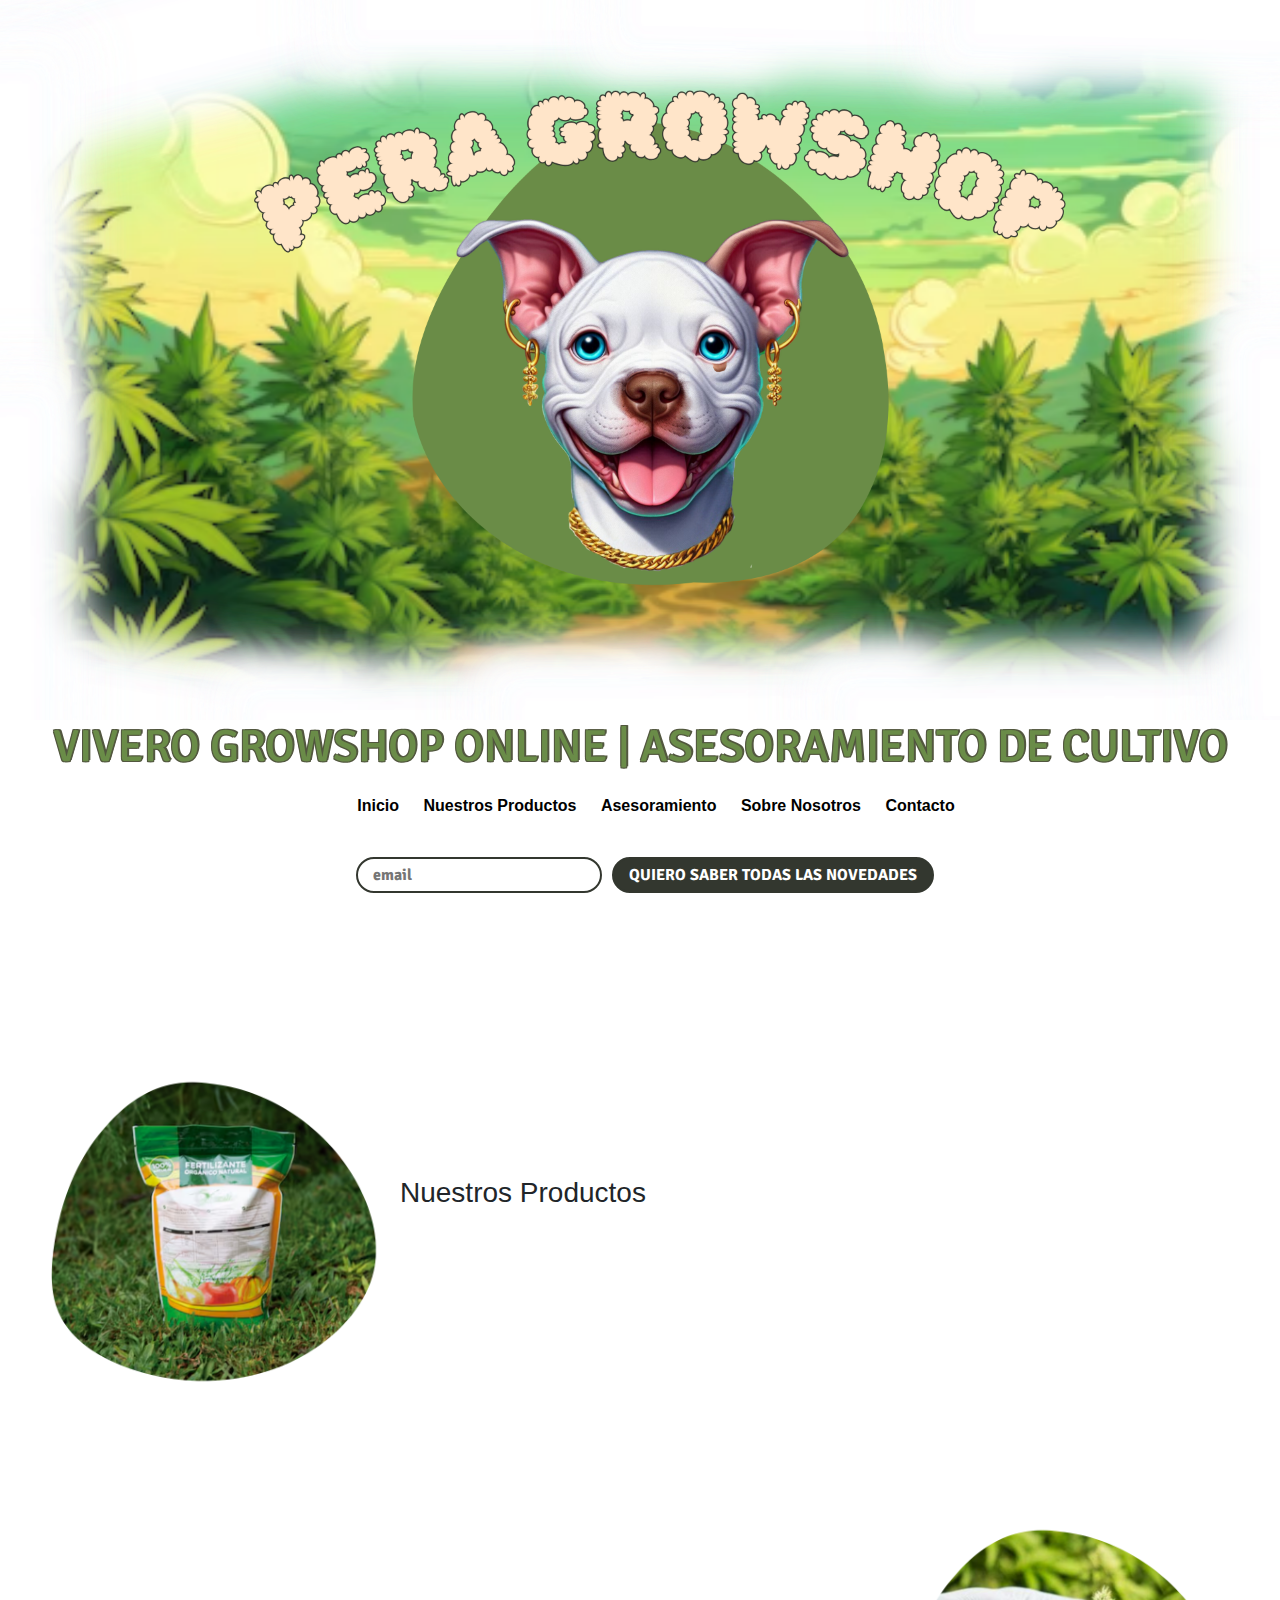
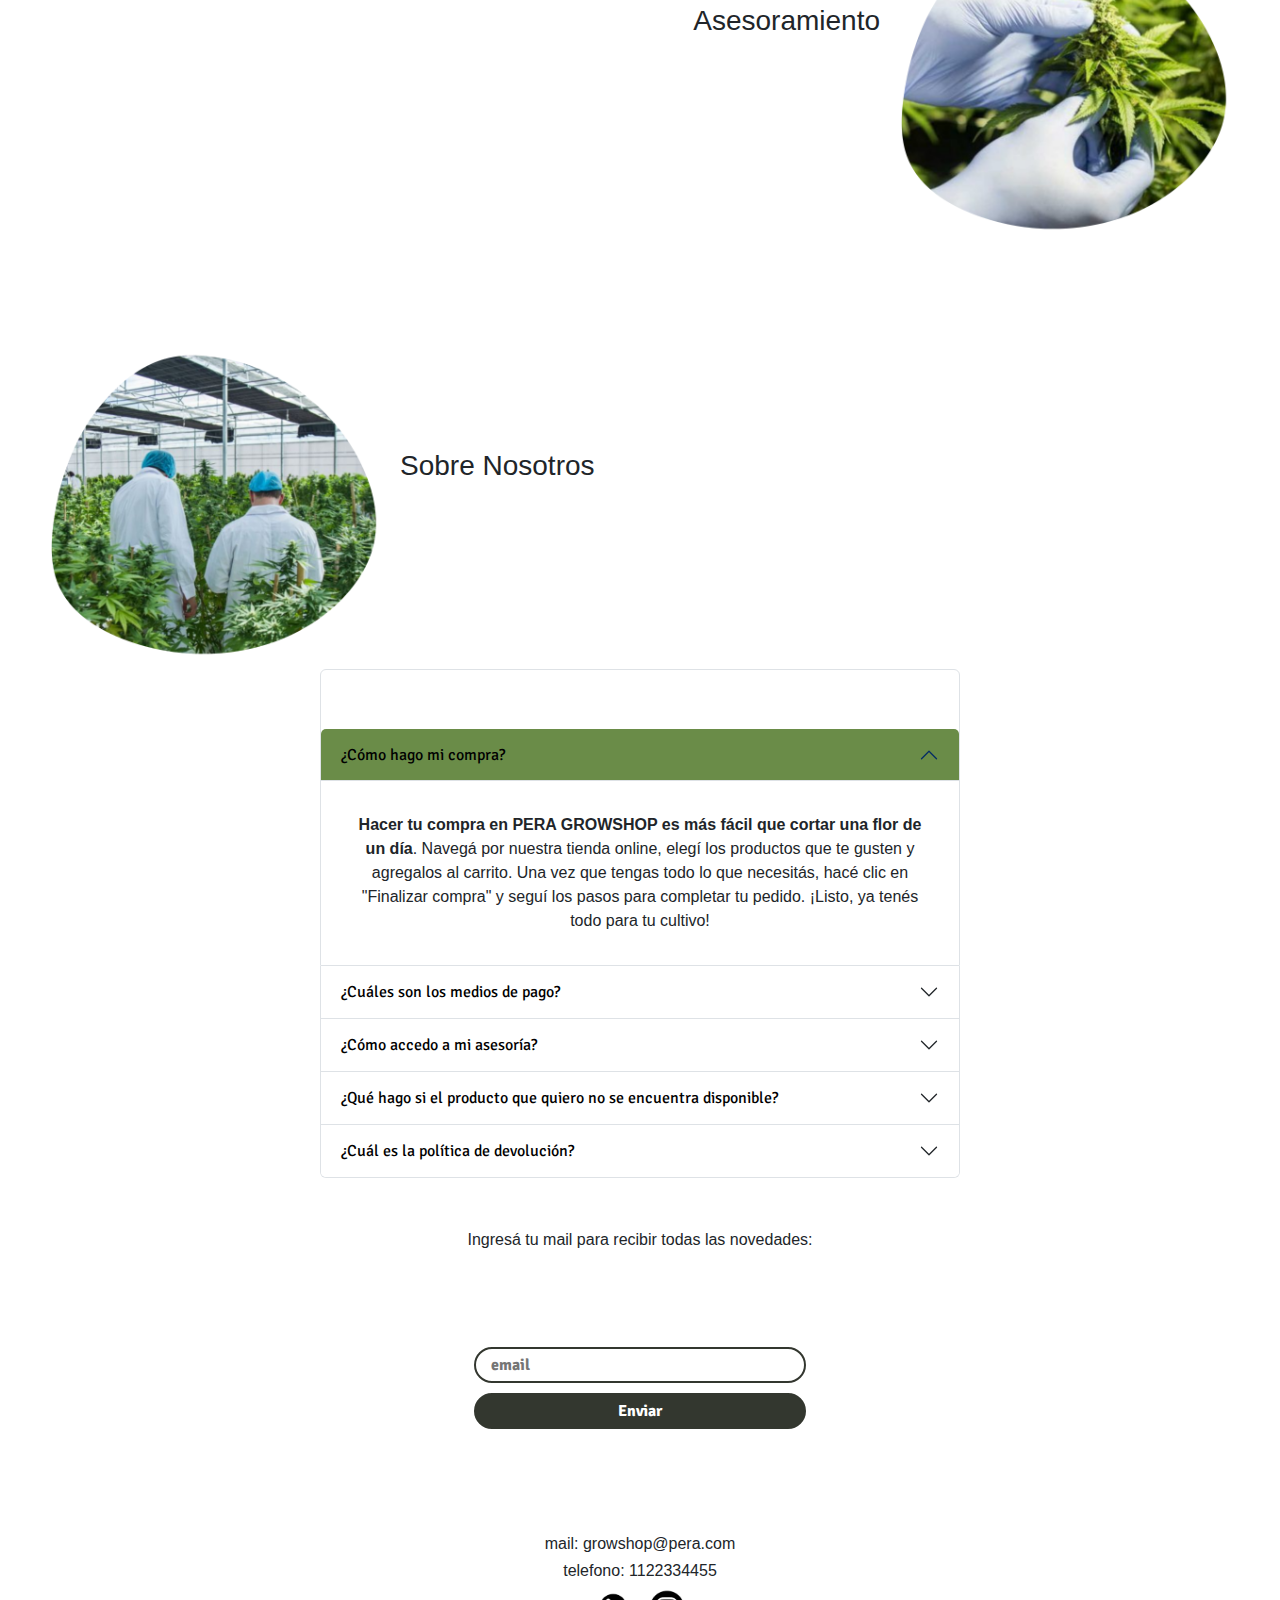
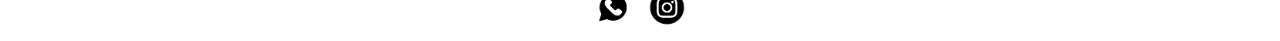
<file: index.html>
<!DOCTYPE html> <!-- esta etiqueta es la que define la version y estructura del documento-->
<html lang="es">

<head>

    <meta charset="UTF-8">
    <meta name="viewport" content="width=device-width, initial-scale=1.0">
    <!-- insertando Bootstrap-->
    <link href="https://cdn.jsdelivr.net/npm/bootstrap@5.3.3/dist/css/bootstrap.min.css" rel="stylesheet" integrity="sha384-QWTKZyjpPEjISv5WaRU9OFeRpok6YctnYmDr5pNlyT2bRjXh0JMhjY6hW+ALEwIH" crossorigin="anonymous">
    <!-- agregando cdn animaciones-->
    <link rel="stylesheet" href="https://cdnjs.cloudflare.com/ajax/libs/animate.css/4.1.1/animate.min.css">
    <!-- agregando aos animaciones-->
    <link href="https://unpkg.com/aos@2.3.1/dist/aos.css" rel="stylesheet">
    <!--pegando link Google fonts-->
    <link rel="preconnect" href="https://fonts.googleapis.com">
    <link rel="preconnect" href="https://fonts.gstatic.com" crossorigin>
    <link href="https://fonts.googleapis.com/css2?family=Baloo+2:wght@400..800&family=JetBrains+Mono:wght@700&family=Proza+Libre:wght@600&display=swap" rel="stylesheet">
    <link rel="preconnect" href="https://fonts.googleapis.com">
    <link rel="preconnect" href="https://fonts.gstatic.com" crossorigin>
    <link href="https://fonts.googleapis.com/css2?family=Baloo+2:wght@400..800&family=JetBrains+Mono:wght@700&family=Proza+Libre:wght@600&family=Signika:wght@300..700&display=swap" rel="stylesheet">
    <!-- insertando archivo CSS-->
    <link rel="stylesheet" href="./css/style.css">

    <title>PERA | Growshop</title> <!-- esta etiqueta es la que le da el nombre a la web en la pestaña-->
    <link href="./Imagenes/logo3.png" rel="icon"> <!--icono de pestaña-->
</head>

<body> <!-- todo lo que pongamos adentro del body, es lo que va a ver el usuario-->
    <header>
        <div class="banner-container">
            <img src="./Imagenes/banner7.png" alt="Banner" class="banner-image"></div>
            <div class="banner-text">
                <h1>PERA<div>
                        <span class="Growshop">Growshop</span></div>
                </h1>
        </div>
        <h2 class="subtitulo" data-aos="fade-down">VIVERO GROWSHOP ONLINE | ASESORAMIENTO DE CULTIVO</h2>
        <nav class="menu">
            <ul>
                <li><a href="./index.html">Inicio</a></li>
                <li> <a href="#productos"> Nuestros Productos</a></li>
                <li> <a href="#asesoramiento"> Asesoramiento</a></li>
                <li><a href="#sobre-nosotros">Sobre Nosotros</a></li>
                <li><a href="./pages/contacto.html">Contacto</a></li>
            </ul>
        </nav>
        <div class="email-container">
            <form class="email" action="form.php" method="POST">
                <label class="" for=""></label>
                <input type="text" name="nombre" id="nombre" placeholder="email" class="mail-input">
                <input class="boton" type="submit" value="QUIERO SABER TODAS LAS NOVEDADES">
            </form>
        </div>
    </header>
    <h3>
        <section>
            <img class="imgProductos" src="./Imagenes/nuestrosproductos1.png" align="left" alt="Productos">
        </section>
        <section class="productos" id="productos"> Nuestros Productos</section>
    </h3>
    <p class="texto-productos" data-aos="fade-down-right">Ofrecemos una amplia variedad de productos especializados para el cultivo de cannabis. Desde semillas de alta calidad y clones seleccionados hasta sustratos, fertilizantes orgánicos y sistemas de iluminación avanzada. También contamos con una selección de macetas, sistemas de riego y herramientas de jardinería diseñadas para optimizar el crecimiento y la salud de tus plantas. Descubrí nuestra colección y encontra todo lo que necesitas para llevar tu cultivo al siguiente nivel.
        <br>
        <a href="./pages/mas-nuestros-productos.html" class="boton-mas"> Saber más </a>
    </p>
    <h3>
        <section>
            <img class="imgAsesoramiento" src="./Imagenes/asesoramiento1.png" align="right" alt="Asesoramiento">
        </section>
        <section class="titulo-asesoramiento" id="asesoramiento"> Asesoramiento</section>
    </h3>
    <p class="texto-asesoramiento" data-aos="fade-down-left">En PERA GROWSHOP, no solo te proporcionamos los mejores productos para el cultivo de cannabis, sino que también te ofrecemos el asesoramiento experto que necesitas para tener éxito. Nuestro equipo de especialistas está disponible para brindarte consejos sobre la germinación, el ciclo de crecimiento, la nutrición, la poda, la floración y el control de plagas. Ya seas un cultivador novato o un experto, estamos para ayudarte en cada etapa de tu cultivo, asegurándonos de que tengas los mejores resultados posibles.
        <br>
        <a href="./pages/mas-asesoramiento.html" class="boton-mas"> Saber más </a>
    </p>
    <h3>
        <img class="imgNosotros" src="./Imagenes/nosotros1.png" align="left" alt="Sobre Nosotros">
        <section class="titulo-nosotros" id="sobre-nosotros">Sobre Nosotros</section>
    </h3>
    <p class="texto-nosotros" data-aos="fade-down-right">PERA GROWSHOP nace de la pasión por las plantas y el cultivo responsable de cannabis. Nuestro objetivo es ofrecer productos de calidad y un servicio personalizado para fomentar un cultivo saludable y sostenible. Creemos que cada planta de cannabis tiene el poder de transformar un espacio y mejorar la calidad de vida, y estamos acá para ayudarte a hacer realidad ese sueño.
        <br>
        <a href="./pages/mas-sobre-nosotros.html" class="boton-mas"> Saber más </a>
    </p>
    
    <div class="accordion text-center w-50 mx-auto" id="accordionPanelsStayOpenExample">
        <div class="accordion-item">
          <h2 class="accordion-header">
            <button class="accordion-button y-3 text-center" type="button" data-bs-toggle="collapse" data-bs-target="#panelsStayOpen-collapseOne" aria-expanded="true" aria-controls="panelsStayOpen-collapseOne">
                ¿Cómo hago mi compra?
            </button>
          </h2>
          <div id="panelsStayOpen-collapseOne" class="accordion-collapse collapse show p-3 text-center">
            <div class="accordion-body p-3 text-center">
                <strong>Hacer tu compra en PERA GROWSHOP es más fácil que cortar una flor de un día</strong>. Navegá por nuestra tienda online, elegí los productos que te gusten y agregalos al carrito. Una vez que tengas todo lo que necesitás, hacé clic en "Finalizar compra" y seguí los pasos para completar tu pedido. ¡Listo, ya tenés todo para tu cultivo!
            </div>
          </div>
        </div>
        <div class="accordion-item">
          <h2 class="accordion-header">
            <button class="accordion-button collapsed" type="button" data-bs-toggle="collapse" data-bs-target="#panelsStayOpen-collapseTwo" aria-expanded="false" aria-controls="panelsStayOpen-collapseTwo">
              ¿Cuáles son los medios de pago?
            </button>
          </h2>
          <div id="panelsStayOpen-collapseTwo" class="accordion-collapse collapse">
            <div class="accordion-body">
                En PERA GROWSHOP <strong>aceptamos todos los medios de pago </strong> que te puedas imaginar: tarjeta de crédito, débito, transferencias bancarias y hasta pagos en efectivo a través de Rapipago y Pago Fácil. Así que no te preocupes, seguro encontrás la opción que mejor te convenga.
            </div>
          </div>
        </div>
        <div class="accordion-item">
          <h2 class="accordion-header">
            <button class="accordion-button collapsed" type="button" data-bs-toggle="collapse" data-bs-target="#panelsStayOpen-collapseThree" aria-expanded="false" aria-controls="panelsStayOpen-collapseThree">
                ¿Cómo accedo a mi asesoría?
            </button>
          </h2>
          <div id="panelsStayOpen-collapseThree" class="accordion-collapse collapse">
            <div class="accordion-body">
              Acceder a nuestra asesoría <strong>es tan sencillo como mandar un WhatsApp</strong>. Podés comunicarte con nosotros a través de nuestras redes sociales, por mail o directamente desde la web. Coordinamos una consulta y uno de nuestros expertos te va a guiar en todo lo que necesites para tus plantas.
            </div>
          </div>
        </div>
        <div class="accordion-item">
            <h2 class="accordion-header">
              <button class="accordion-button collapsed" type="button" data-bs-toggle="collapse" data-bs-target="#panelsStayOpen-collapseFour" aria-expanded="false" aria-controls="panelsStayOpen-collapseFour">
                ¿Qué hago si el producto que quiero no se encuentra disponible?
              </button>
            </h2>
            <div id="panelsStayOpen-collapseFour" class="accordion-collapse collapse">
              <div class="accordion-body">
                Si el producto que buscás no está disponible, no te hagas problema. <strong>Podés dejarnos tu mail o número de teléfono y te avisamos ni bien lo tengamos en stock</strong>. También podés consultarnos por alternativas similares que pueden servirte para tu cultivo
              </div>
            </div>
          </div>
          <div class="accordion-item">
            <h2 class="accordion-header">
              <button class="accordion-button collapsed" type="button" data-bs-toggle="collapse" data-bs-target="#panelsStayOpen-collapseFive" aria-expanded="false" aria-controls="panelsStayOpen-collapseFive">
                ¿Cuál es la política de devolución?
              </button>
            </h2>
            <div id="panelsStayOpen-collapseFive" class="accordion-collapse collapse">
              <div class="accordion-body">
                En PERA GROWSHOP queremos que estés más que satisfecho con tu compra. Si por alguna razón no estás contento con lo que recibiste, <strong>podés devolver el producto en un plazo de 30 días, siempre y cuando esté en las mismas condiciones en las que te lo mandamos</strong>. Coordinamos la devolución y te reembolsamos el dinero o te cambiamos el producto, lo que prefieras.
              </div>
            </div>
          </div>
      </div>


    <p class="novedades">Ingresá tu mail para recibir todas las novedades:</p>

    <div class="email-container">
        <form class="novedades" action="form.php" method="POST">

            <label for="Ingresá tu mail para recibir todas las novedades"></label>
            <input type="text" name="nombre" id="nombre" placeholder="email" >


            <input class="boton" type="submit" value="Enviar">
    </div>
    </form>
    </section>

    <footer class="pie">
        <h4>mail: growshop@pera.com </h4>
        <h4>telefono: 1122334455 </h4>
        <div class="sociales">
            </a>
            <a href="https://www.twitter.com" target="_blank">
                <img src="./Imagenes/rrss/wsp.png" alt="WhatsApp">
            </a>
            <a href="https://www.instagram.com/pera.growshop/" target="_blank">
                <img src="./Imagenes/rrss/images.png" alt="Instagram">
            </a>
            </div>
    </footer>

    <!-- link a Script -->
    <script src="https://cdn.jsdelivr.net/npm/bootstrap@5.3.3/dist/js/bootstrap.bundle.min.js" integrity="sha384-YvpcrYf0tY3lHB60NNkmXc5s9fDVZLESaAA55NDzOxhy9GkcIdslK1eN7N6jIeHz" crossorigin="anonymous"></script>
    <script src="https://unpkg.com/aos@2.3.1/dist/aos.js"></script>
    <script> AOS.init({   easing: 'ease-out-back',duration: 2000});</script>

</body>

</html>
</file>
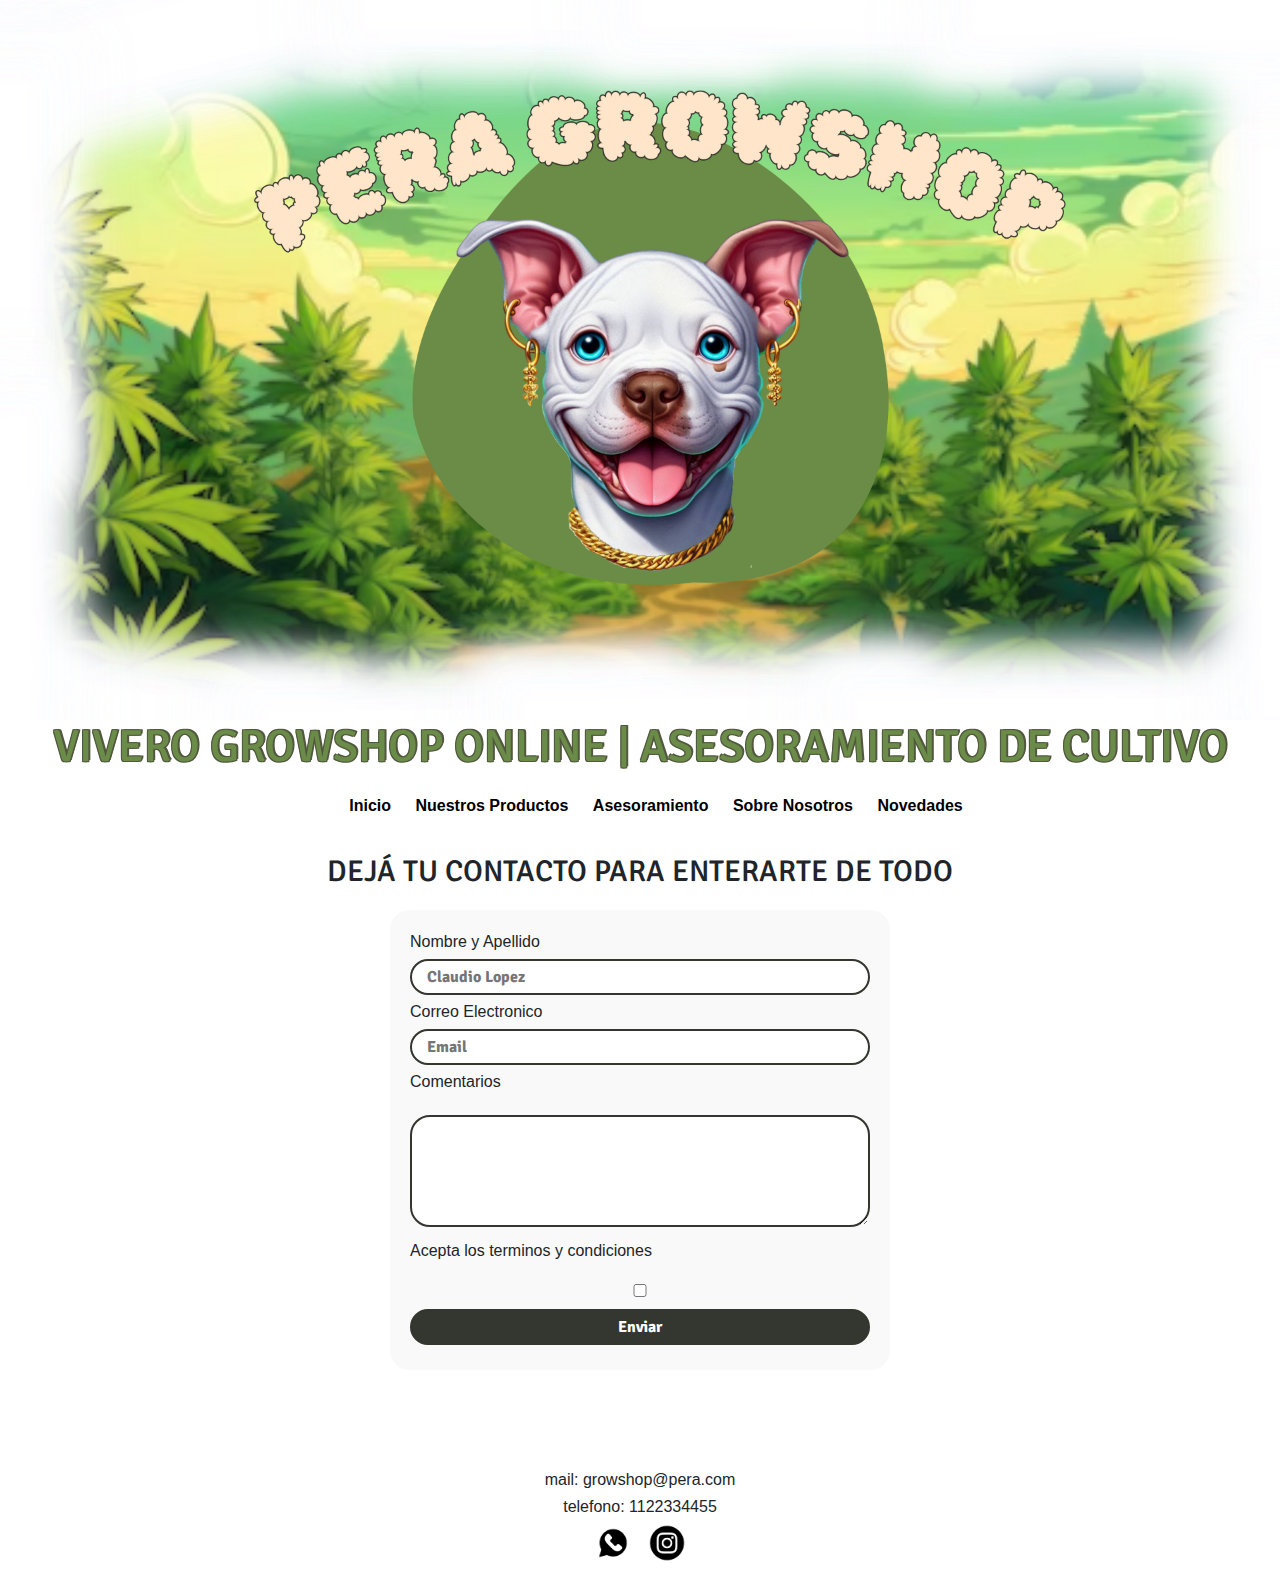
<file: pages/contacto.html>
<!DOCTYPE html>
<html lang="es">
  <head>
    <meta charset="UTF-8" />
    <meta name="viewport" content="width=device-width, initial-scale=1.0" />

    <!-- insertando Bootstrap-->
    <link
      href="https://cdn.jsdelivr.net/npm/bootstrap@5.3.3/dist/css/bootstrap.min.css"
      rel="stylesheet"
      integrity="sha384-QWTKZyjpPEjISv5WaRU9OFeRpok6YctnYmDr5pNlyT2bRjXh0JMhjY6hW+ALEwIH"
      crossorigin="anonymous"
    />

    <!-- agregando cdn animaciones-->
    <link
      rel="stylesheet"
      href="https://cdnjs.cloudflare.com/ajax/libs/animate.css/4.1.1/animate.min.css"
    />

    <!-- agregando aos animaciones-->
    <link href="https://unpkg.com/aos@2.3.1/dist/aos.css" rel="stylesheet" />

    <!--pegando link Google fonts-->
    <link rel="preconnect" href="https://fonts.googleapis.com" />
    <link rel="preconnect" href="https://fonts.gstatic.com" crossorigin />
    <link
      href="https://fonts.googleapis.com/css2?family=Baloo+2:wght@400..800&family=JetBrains+Mono:wght@700&family=Proza+Libre:wght@600&display=swap"
      rel="stylesheet"
    />
    <link rel="preconnect" href="https://fonts.googleapis.com">
    <link rel="preconnect" href="https://fonts.gstatic.com" crossorigin>
    <link href="https://fonts.googleapis.com/css2?family=Baloo+2:wght@400..800&family=JetBrains+Mono:wght@700&family=Proza+Libre:wght@600&family=Signika:wght@300..700&display=swap" rel="stylesheet">
    <!-- insertando archivo CSS-->
    <link rel="stylesheet" href="../css/style.css" />

    <title>PERA | Growshop</title>
    <!-- esta etiqueta es la que le da el nombre a la web en la pestaña-->
    <link href="../Imagenes/logo3.png" rel="icon" />
    <!--icono de pestaña-->
  </head>

  <body>
    <!-- todo lo que pongamos adentro del body, es lo que va a ver el usuario-->
    <header>
      <div class="banner-container">
        <img src="../Imagenes/banner7.png" alt="Banner" class="banner-image" />
        <div class="banner-text">
          <h1>
            PERA
            <div>
              <span class="Growshop">Growshop</span>
            </div>
          </h1>
        </div>
      </div>
      <h2 class="subtitulo" data-aos="fade-down">
        VIVERO GROWSHOP ONLINE | ASESORAMIENTO DE CULTIVO
      </h2>
      <nav>
        <ul>
          <li><a href="../index.html">Inicio</a></li>
          <li>
            <a href="./mas-nuestros-productos.html"> Nuestros Productos</a>
          </li>
          <li><a href="./mas-asesoramiento.html"> Asesoramiento</a></li>
          <li><a href="./mas-sobre-nosotros.html">Sobre Nosotros</a></li>
          <li><a href="Contacto.html">Novedades</a></li>
        </ul>
      </nav>


    </header>
    <h3 class="textoContacto">DEJÁ TU CONTACTO PARA ENTERARTE DE TODO</h3>
    <form class="contacto" action="form.php" method="POST">
        <label for=""> Nombre y Apellido </label>
        <input
        type="text"
        name="nombre"
        id="nombre"
        placeholder="Claudio Lopez"/>
        
        <label for=""> Correo Electronico </label>
        <input type="text" name="email" id="email" placeholder="Email" />

        <p>Comentarios</p>
        <textarea name="" id="" cols="" rows=""> </textarea>

        <p>Acepta los terminos y condiciones</p>
        <input type="checkbox" name="" id="" />
        <input class="boton" type="submit" value="Enviar" />
    </form>

    <footer class="pie">
        <h4>mail: growshop@pera.com </h4>
        <h4>telefono: 1122334455 </h4>
        <div class="sociales">
            </a>
            <a href="https://www.twitter.com" target="_blank">
                <img src="../Imagenes/rrss/wsp.png" alt="WhatsApp">
            </a>
            <a href="https://www.instagram.com/pera.growshop/" target="_blank">
                <img src="../Imagenes/rrss/images.png" alt="Instagram">
            </a>
            </div>
    </footer>
    <!-- link a Script -->
    <script
      src="https://cdn.jsdelivr.net/npm/bootstrap@5.3.3/dist/js/bootstrap.bundle.min.js"
      integrity="sha384-YvpcrYf0tY3lHB60NNkmXc5s9fDVZLESaAA55NDzOxhy9GkcIdslK1eN7N6jIeHz"
      crossorigin="anonymous"
    ></script>
    <script src="https://unpkg.com/aos@2.3.1/dist/aos.js"></script>
    <script>
      AOS.init({ easing: "ease-out-back", duration: 2000 });
    </script>
  </body>
</html>
</file>
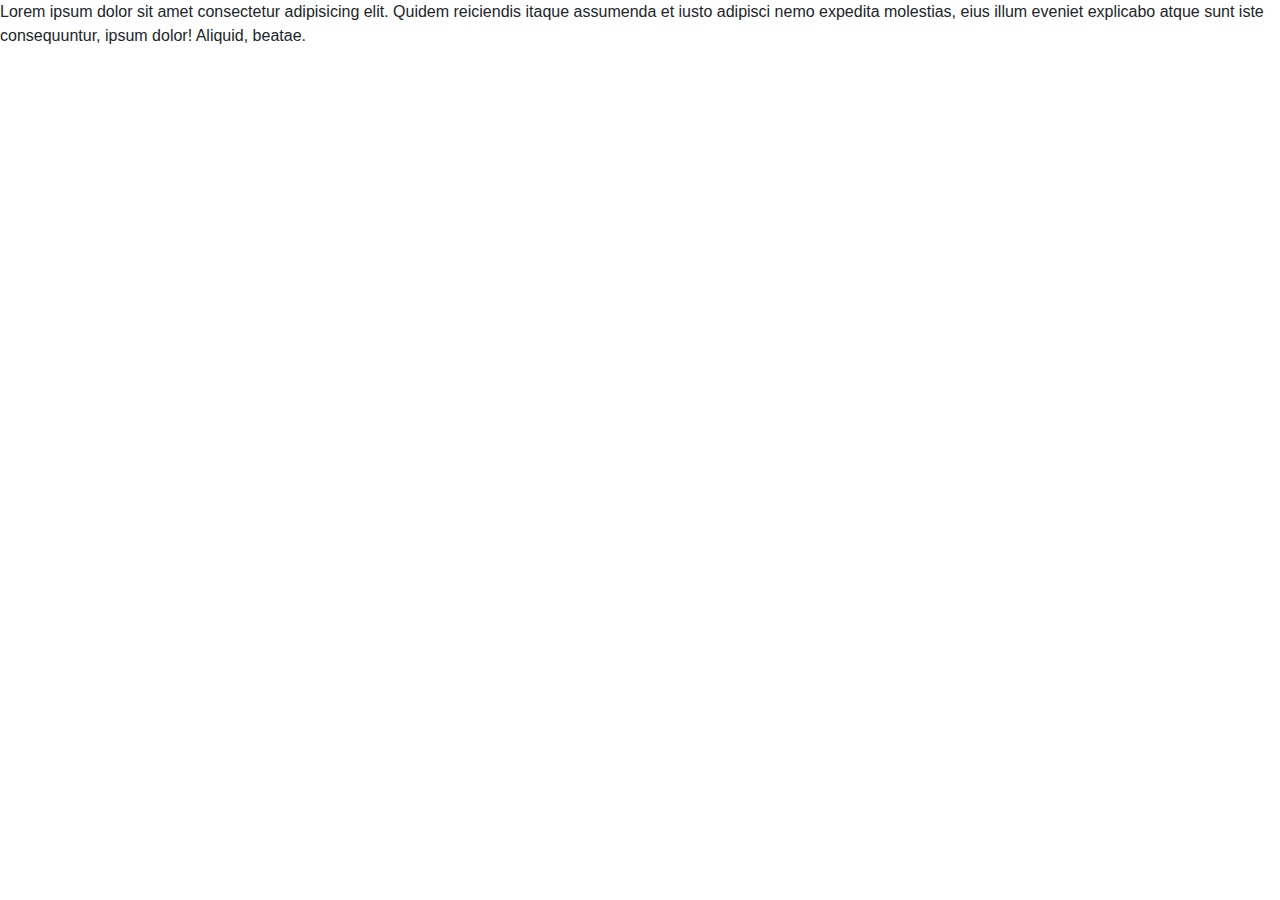
<file: pages/hace-tu-compra.html>
<!DOCTYPE html>
<html lang="en">
  <head>
    <meta charset="UTF-8" />
    <meta name="viewport" content="width=device-width, initial-scale=1.0" />

    <!-- insertando Bootstrap-->
    <link
      href="https://cdn.jsdelivr.net/npm/bootstrap@5.3.3/dist/css/bootstrap.min.css"
      rel="stylesheet"
      integrity="sha384-QWTKZyjpPEjISv5WaRU9OFeRpok6YctnYmDr5pNlyT2bRjXh0JMhjY6hW+ALEwIH"
      crossorigin="anonymous"
    />
    <!-- agregando cdn animaciones-->
    <link
      rel="stylesheet"
      href="https://cdnjs.cloudflare.com/ajax/libs/animate.css/4.1.1/animate.min.css"
    />
    <!-- agregando aos animaciones-->
    <link href="https://unpkg.com/aos@2.3.1/dist/aos.css" rel="stylesheet" />
    <!-- insertando archivo CSS-->
    <link rel="stylesheet" href="../css/style.css" />
    <title>Nuestros Productos</title>
  </head>
  <body>
    Lorem ipsum dolor sit amet consectetur adipisicing elit. Quidem reiciendis
    itaque assumenda et iusto adipisci nemo expedita molestias, eius illum
    eveniet explicabo atque sunt iste consequuntur, ipsum dolor! Aliquid,
    beatae.

    <!-- link a Script -->
    <script
      src="https://cdn.jsdelivr.net/npm/bootstrap@5.3.3/dist/js/bootstrap.bundle.min.js"
      integrity="sha384-YvpcrYf0tY3lHB60NNkmXc5s9fDVZLESaAA55NDzOxhy9GkcIdslK1eN7N6jIeHz"
      crossorigin="anonymous"
    ></script>
    <script src="https://unpkg.com/aos@2.3.1/dist/aos.js"></script>
    <script>
      AOS.init({ easing: "ease-out-back", duration: 2000 });
    </script>
  </body>
</html>
</file>
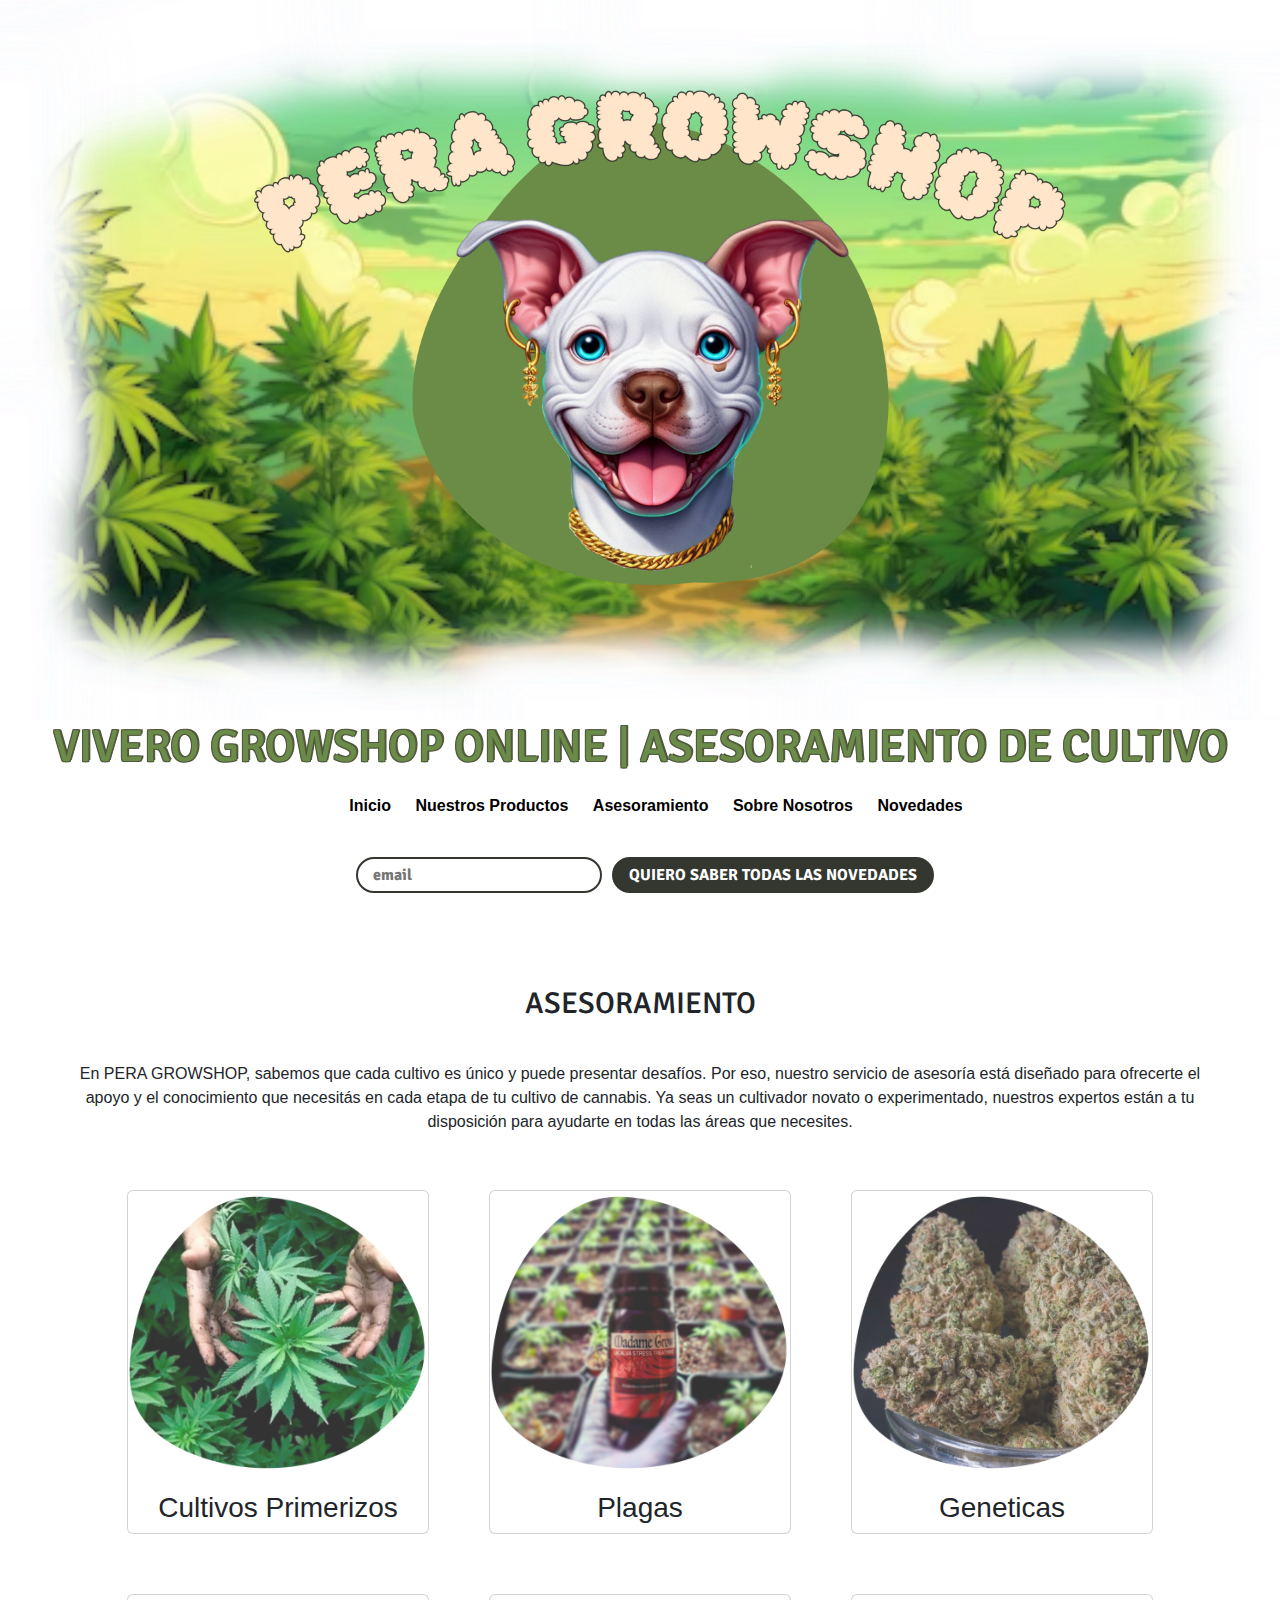
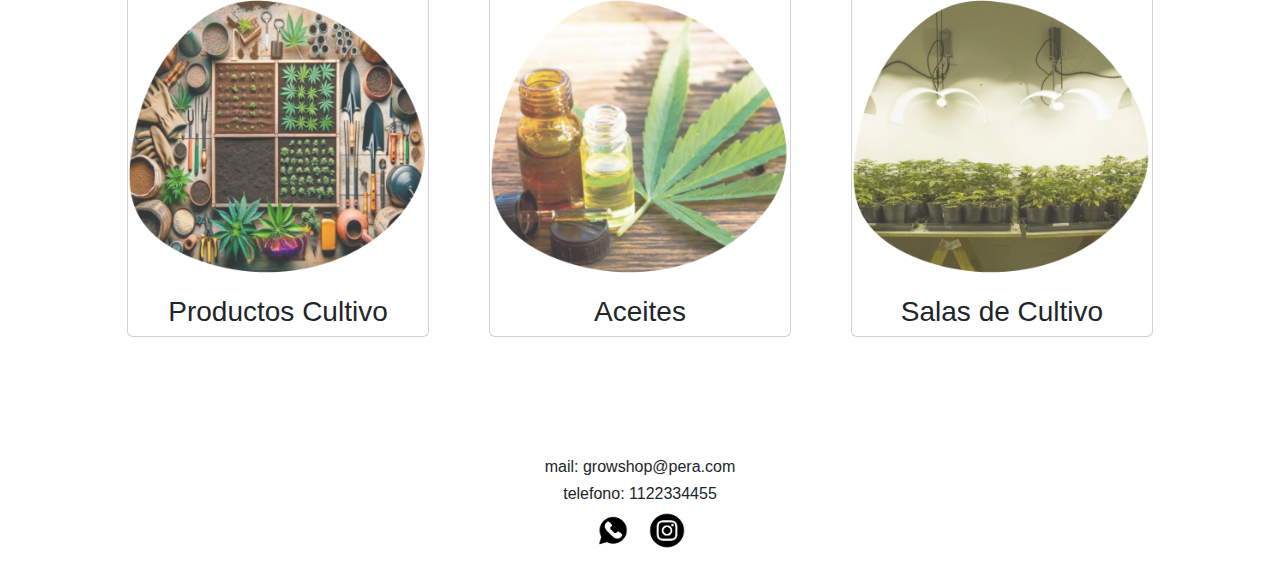
<file: pages/mas-asesoramiento.html>
<!DOCTYPE html>
<html lang="es">
<head>
    <meta charset="UTF-8">
    <meta name="viewport" content="width=device-width, initial-scale=1.0">

    <!-- insertando Bootstrap-->
    <link href="https://cdn.jsdelivr.net/npm/bootstrap@5.3.3/dist/css/bootstrap.min.css" rel="stylesheet" integrity="sha384-QWTKZyjpPEjISv5WaRU9OFeRpok6YctnYmDr5pNlyT2bRjXh0JMhjY6hW+ALEwIH" crossorigin="anonymous">
    <!-- agregando cdn animaciones-->
    <link rel="stylesheet" href="https://cdnjs.cloudflare.com/ajax/libs/animate.css/4.1.1/animate.min.css">
    <!-- agregando aos animaciones-->
    <link href="https://unpkg.com/aos@2.3.1/dist/aos.css" rel="stylesheet">
        <!--pegando link Google fonts-->
        <link rel="preconnect" href="https://fonts.googleapis.com">
        <link rel="preconnect" href="https://fonts.gstatic.com" crossorigin>
        <link href="https://fonts.googleapis.com/css2?family=Baloo+2:wght@400..800&family=JetBrains+Mono:wght@700&family=Proza+Libre:wght@600&display=swap" rel="stylesheet">
        <link rel="preconnect" href="https://fonts.googleapis.com">
<link rel="preconnect" href="https://fonts.gstatic.com" crossorigin>
<link href="https://fonts.googleapis.com/css2?family=Baloo+2:wght@400..800&family=JetBrains+Mono:wght@700&family=Proza+Libre:wght@600&family=Signika:wght@300..700&display=swap" rel="stylesheet">
<link rel="preconnect" href="https://fonts.googleapis.com">
<link rel="preconnect" href="https://fonts.gstatic.com" crossorigin>
<link href="https://fonts.googleapis.com/css2?family=Baloo+2:wght@400..800&family=JetBrains+Mono:wght@700&family=Proza+Libre:wght@600&family=Signika:wght@300..700&display=swap" rel="stylesheet">
    <!-- insertando archivo CSS-->
    <link rel="stylesheet" href="../css/style.css">
    <title>PERA | Growshop</title> <!-- esta etiqueta es la que le da el nombre a la web en la pestaña-->
    <link href="../Imagenes/logo3.png" rel="icon"> <!--icono de pestaña-->
</head>
<body> <!-- todo lo que pongamos adentro del body, es lo que va a ver el usuario-->
    <header>
        <div class="banner-container">
            <img src="../Imagenes/banner7.png" alt="Banner" class="banner-image">
            <div class="banner-text">
    <h1>PERA<div>
<span class="Growshop">Growshop</span>
    </h1></div></div>
    <h2 class="subtitulo" data-aos="fade-down">VIVERO GROWSHOP ONLINE | ASESORAMIENTO DE CULTIVO</h2>
    <nav>
        <ul>
            <li><a href="../index.html">Inicio</a></li>
            <li> <a href="./mas-nuestros-productos.html"> Nuestros Productos</a></li>
            <li> <a href="./mas-asesoramiento.html"> Asesoramiento</a></li>
            <li><a href= "./mas-sobre-nosotros.html">Sobre Nosotros</a></li>
            <li><a href="./contacto.html">Novedades</a></li>
        </ul>
    </nav>

    <div class="email-container">
        <form class="email" action="form.php" method="POST"> 
    
            <label class="" for=""></label>
            <input type="text" name="nombre" id="nombre" placeholder="email" class="mail-input">
        <input class="boton" type="submit" value="QUIERO SABER TODAS LAS NOVEDADES">
        </form>
    </div>
    
    </header>

<h2 class="masAsesoramientoTitulo">ASESORAMIENTO</h2>

<p class="masAsesoramientoTexto">En PERA GROWSHOP, sabemos que cada cultivo es único y puede presentar desafíos. Por eso, nuestro servicio de asesoría está diseñado para ofrecerte el apoyo y el conocimiento que necesitás en cada etapa de tu cultivo de cannabis. Ya seas un cultivador novato o experimentado, nuestros expertos están a tu disposición para ayudarte en todas las áreas que necesites.</p>
<main class="contenedor"><!--padre de las cajas con las imágenes-->
    <div class="contenedorCultivo">
        <div class="card">
            <img src="../Imagenes/cultivos primerizos.png" alt="cultivos primerizos">
                <div class="texto">
                    <h3>Cultivos Primerizos</h3>
                </div>
    </div>
    <div class="card">
        <img src="../Imagenes/fertilizantes.png" alt="fertilizantes">
                <div class="texto">
                    <h3>Plagas</h3>
                </div>
    </div>
    <div class="card">
        <img src="../Imagenes/geneticas.png" alt="geneticas">
        <div class="texto">
            <h3>Geneticas</h3>
        </div>
    </div>
    <div class="card">
        <img src="../Imagenes/productos de cultivo.png" alt="productos cultivo">
        <div class="texto">
            <h3>Productos Cultivo</h3>
        </div>
    </div>
    <div class="card">
        <img src="../Imagenes/aceites.png" alt="aceites">
        <div class="texto">
            <h3>Aceites</h3>
        </div>
    </div>
    <div class="card">
        <img src="../Imagenes/armado de salas.png" alt="salas de cultivo">
        <div class="texto">
            <h3>Salas de Cultivo</h3>
        </div>
    </div>
</div>
</main>

<footer class="pie">
    <h4>mail: growshop@pera.com </h4>
    <h4>telefono: 1122334455 </h4>
    <div class="sociales">
        </a>
        <a href="https://www.twitter.com" target="_blank">
            <img src="../Imagenes/rrss/wsp.png" alt="WhatsApp">
        </a>
        <a href="https://www.instagram.com/pera.growshop/" target="_blank">
            <img src="../Imagenes/rrss/images.png" alt="Instagram">
        </a>
        </div>
</footer>

    <!-- link a Script -->
    <script src="https://cdn.jsdelivr.net/npm/bootstrap@5.3.3/dist/js/bootstrap.bundle.min.js" integrity="sha384-YvpcrYf0tY3lHB60NNkmXc5s9fDVZLESaAA55NDzOxhy9GkcIdslK1eN7N6jIeHz" crossorigin="anonymous"></script>
    <script src="https://unpkg.com/aos@2.3.1/dist/aos.js"></script>
    <script> AOS.init({   easing: 'ease-out-back',duration: 2000});</script>

</body>
</html>
</file>
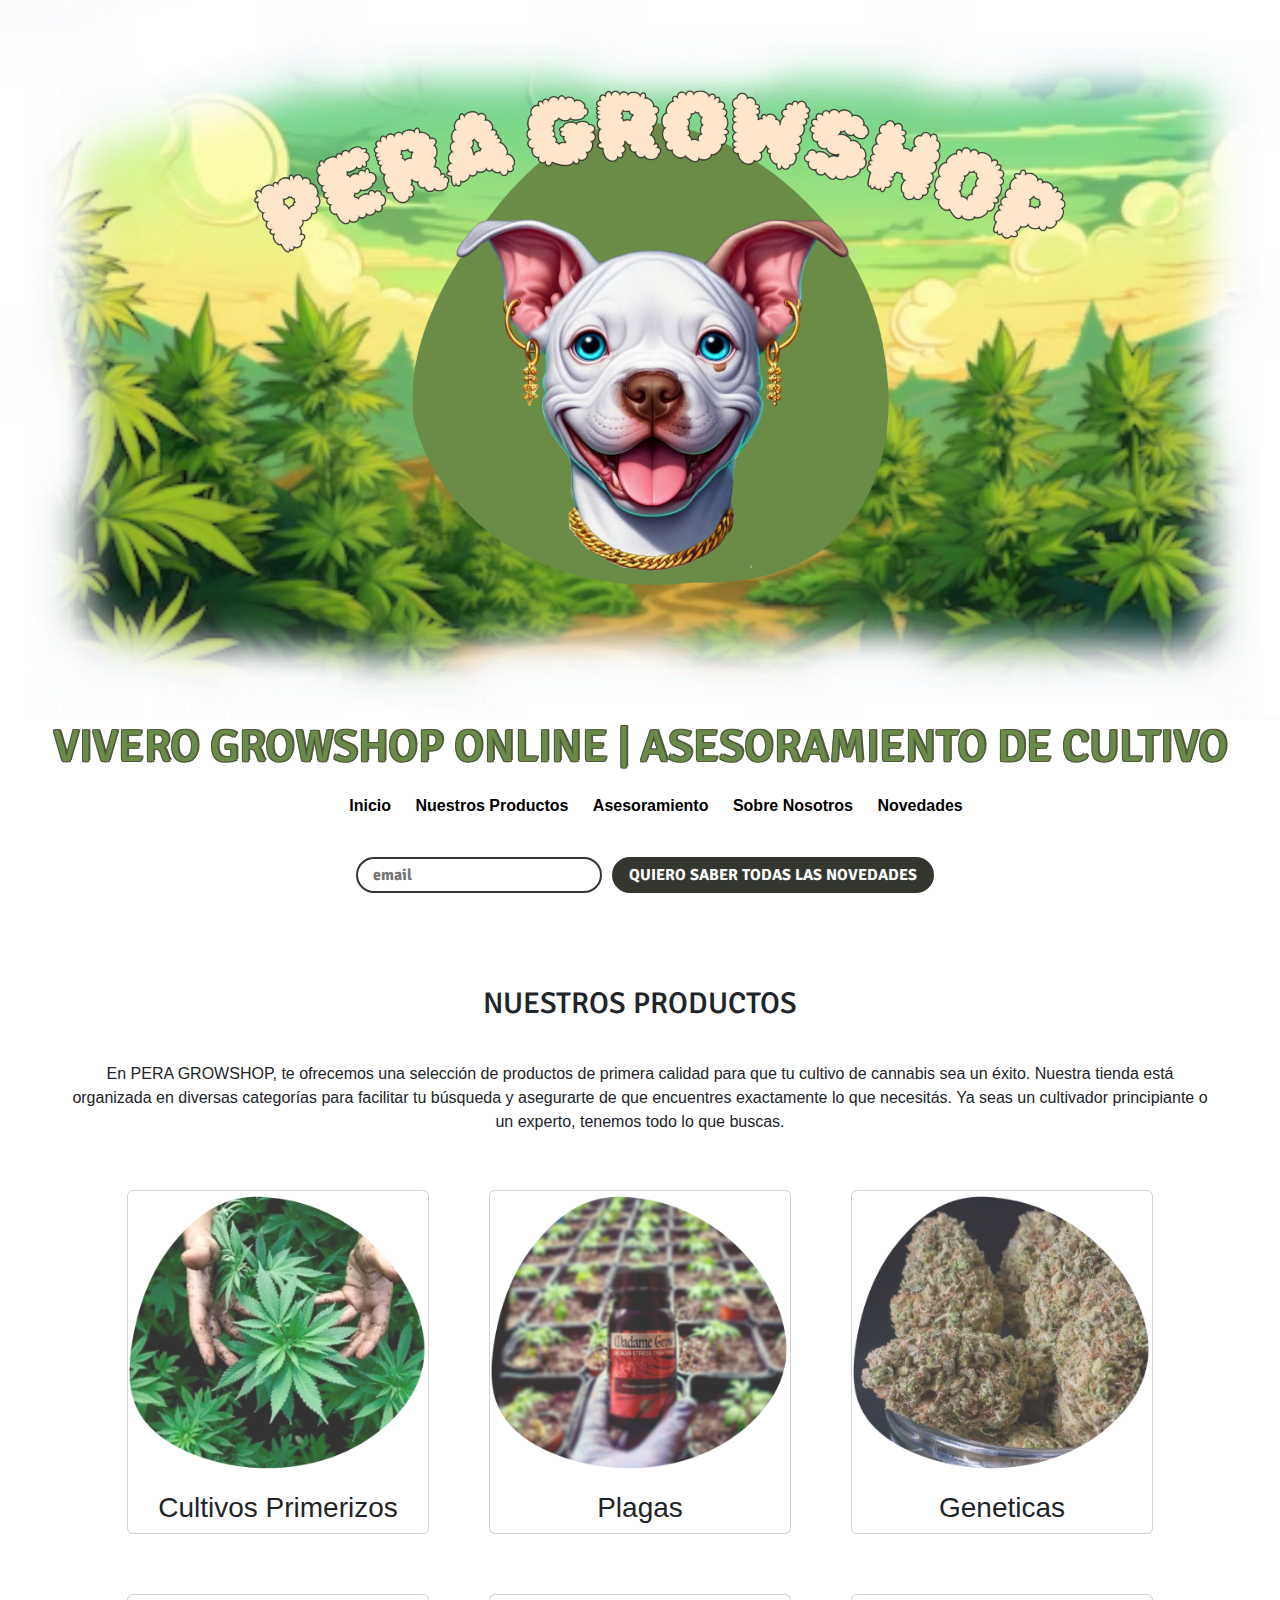
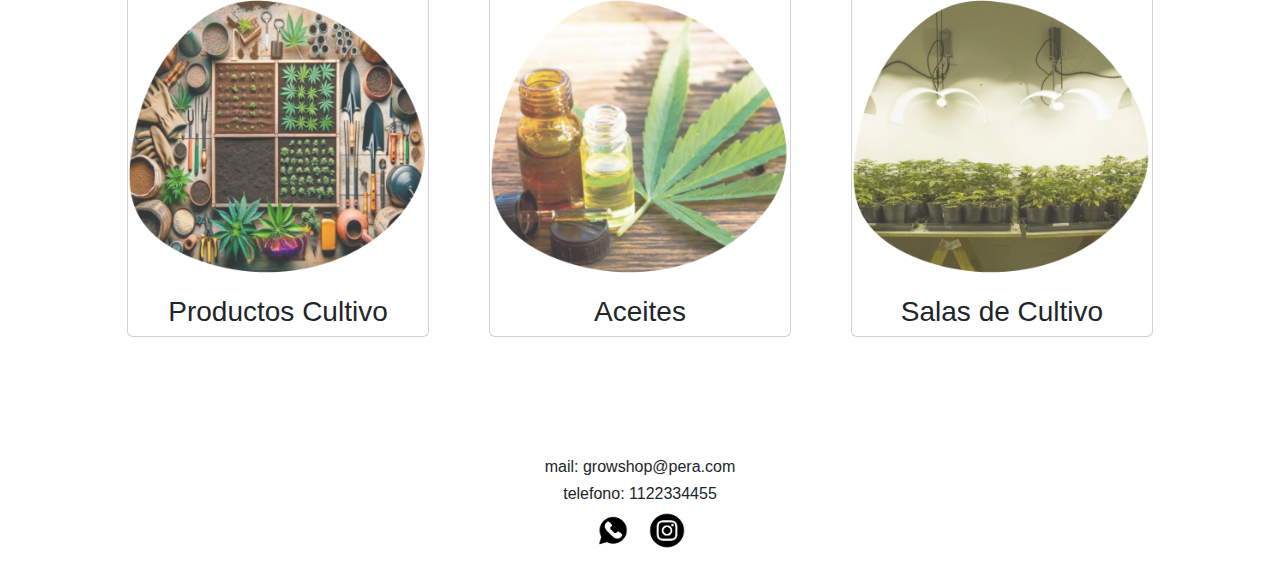
<file: pages/mas-nuestros-productos.html>
<!DOCTYPE html>
<html lang="es">
<head>
    <meta charset="UTF-8">
    <meta name="viewport" content="width=device-width, initial-scale=1.0">

    <!-- insertando Bootstrap-->
    <link href="https://cdn.jsdelivr.net/npm/bootstrap@5.3.3/dist/css/bootstrap.min.css" rel="stylesheet" integrity="sha384-QWTKZyjpPEjISv5WaRU9OFeRpok6YctnYmDr5pNlyT2bRjXh0JMhjY6hW+ALEwIH" crossorigin="anonymous">
        <!-- agregando cdn animaciones-->
    <link rel="stylesheet" href="https://cdnjs.cloudflare.com/ajax/libs/animate.css/4.1.1/animate.min.css">
    <!-- agregando aos animaciones-->
    <link href="https://unpkg.com/aos@2.3.1/dist/aos.css" rel="stylesheet">
    <!--pegando link Google fonts-->
    <link rel="preconnect" href="https://fonts.googleapis.com">
<link rel="preconnect" href="https://fonts.gstatic.com" crossorigin>
<link href="https://fonts.googleapis.com/css2?family=Baloo+2:wght@400..800&family=JetBrains+Mono:wght@700&family=Proza+Libre:wght@600&display=swap" rel="stylesheet">
<link rel="preconnect" href="https://fonts.googleapis.com">
<link rel="preconnect" href="https://fonts.gstatic.com" crossorigin>
<link href="https://fonts.googleapis.com/css2?family=Baloo+2:wght@400..800&family=JetBrains+Mono:wght@700&family=Proza+Libre:wght@600&family=Signika:wght@300..700&display=swap" rel="stylesheet">
<link rel="preconnect" href="https://fonts.googleapis.com">
<link rel="preconnect" href="https://fonts.gstatic.com" crossorigin>
<link href="https://fonts.googleapis.com/css2?family=Baloo+2:wght@400..800&family=JetBrains+Mono:wght@700&family=Proza+Libre:wght@600&family=Signika:wght@300..700&display=swap" rel="stylesheet">
    <!-- insertando archivo CSS-->
    <link rel="stylesheet" href="../css/style.css">

    <title>PERA | Growshop</title> <!-- esta etiqueta es la que le da el nombre a la web en la pestaña-->
    <link href="../Imagenes/logo3.png" rel="icon"> <!--icono de pestaña-->
</head>
<body> <!-- todo lo que pongamos adentro del body, es lo que va a ver el usuario-->
    <header>
        <div class="banner-container">
            <img src="../Imagenes/banner7.png" alt="Banner" class="banner-image">
            <div class="banner-text">
    <h1>PERA<div>
<span class="Growshop">Growshop</span>
    </h1></div></div>
    <h2 class="subtitulo" data-aos="fade-down">VIVERO GROWSHOP ONLINE | ASESORAMIENTO DE CULTIVO</h2>

    <nav>
        <ul>
            <li><a href="../index.html">Inicio</a></li>
            <li> <a href="./mas-nuestros-productos.html"> Nuestros Productos</a></li>
            <li> <a href="./mas-asesoramiento.html"> Asesoramiento</a></li>
            <li><a href= "./mas-sobre-nosotros.html">Sobre Nosotros</a></li>
            <li><a href="./contacto.html">Novedades</a></li>
        </ul>
    </nav>

    <div class="email-container">
        <form class="email" action="form.php" method="POST"> 
    
            <label class="" for=""></label>
            <input type="text" name="nombre" id="nombre" placeholder="email" class="mail-input">
        <input class="boton" type="submit" value="QUIERO SABER TODAS LAS NOVEDADES">
        </form>
    </div>

    </header>

    <h2 class="masAsesoramientoTitulo">NUESTROS PRODUCTOS</h2>

</head>
<p class="masAsesoramientoTexto">
    En PERA GROWSHOP, te ofrecemos una selección de productos de primera calidad para que tu cultivo de cannabis sea un éxito. Nuestra tienda está organizada en diversas categorías para facilitar tu búsqueda y asegurarte de que encuentres exactamente lo que necesitás. Ya seas un cultivador principiante o un experto, tenemos todo lo que buscas. 
</p>


<main class="contenedor"><!--padre de las cajas con las imágenes-->
    <div class="contenedorCultivo">
        <div class="card">
            <img src="../Imagenes/cultivos primerizos.png" alt="cultivos primerizos">
                <div class="texto">
                    <h3>Cultivos Primerizos</h3>
                </div>
    </div>
    <div class="card">
        <img src="../Imagenes/fertilizantes.png" alt="fertilizantes">
                <div class="texto">
                    <h3>Plagas</h3>
                </div>
    </div>
    <div class="card">
        <img src="../Imagenes/geneticas.png" alt="geneticas">
        <div class="texto">
            <h3>Geneticas</h3>
        </div>
    </div>
    <div class="card">
        <img src="../Imagenes/productos de cultivo.png" alt="productos cultivo">
        <div class="texto">
            <h3>Productos Cultivo</h3>
        </div>
    </div>
    <div class="card">
        <img src="../Imagenes/aceites.png" alt="aceites">
        <div class="texto">
            <h3>Aceites</h3>
        </div>
    </div>
    <div class="card">
        <img src="../Imagenes/armado de salas.png" alt="salas de cultivo">
        <div class="texto">
            <h3>Salas de Cultivo</h3>
        </div>
    </div>
</div>
</main>

<footer class="pie">
    <h4>mail: growshop@pera.com </h4>
    <h4>telefono: 1122334455 </h4>
    <div class="sociales">
        </a>
        <a href="https://www.twitter.com" target="_blank">
            <img src="../Imagenes/rrss/wsp.png" alt="WhatsApp">
        </a>
        <a href="https://www.instagram.com/pera.growshop/" target="_blank">
            <img src="../Imagenes/rrss/images.png" alt="Instagram">
        </a>
        </div>
</footer>

    <!-- link a Script -->
    <script src="https://cdn.jsdelivr.net/npm/bootstrap@5.3.3/dist/js/bootstrap.bundle.min.js" integrity="sha384-YvpcrYf0tY3lHB60NNkmXc5s9fDVZLESaAA55NDzOxhy9GkcIdslK1eN7N6jIeHz" crossorigin="anonymous"></script>
    <script src="https://unpkg.com/aos@2.3.1/dist/aos.js"></script>
    <script> AOS.init({   easing: 'ease-out-back',duration: 2000});</script>

</body>
</html>
</file>
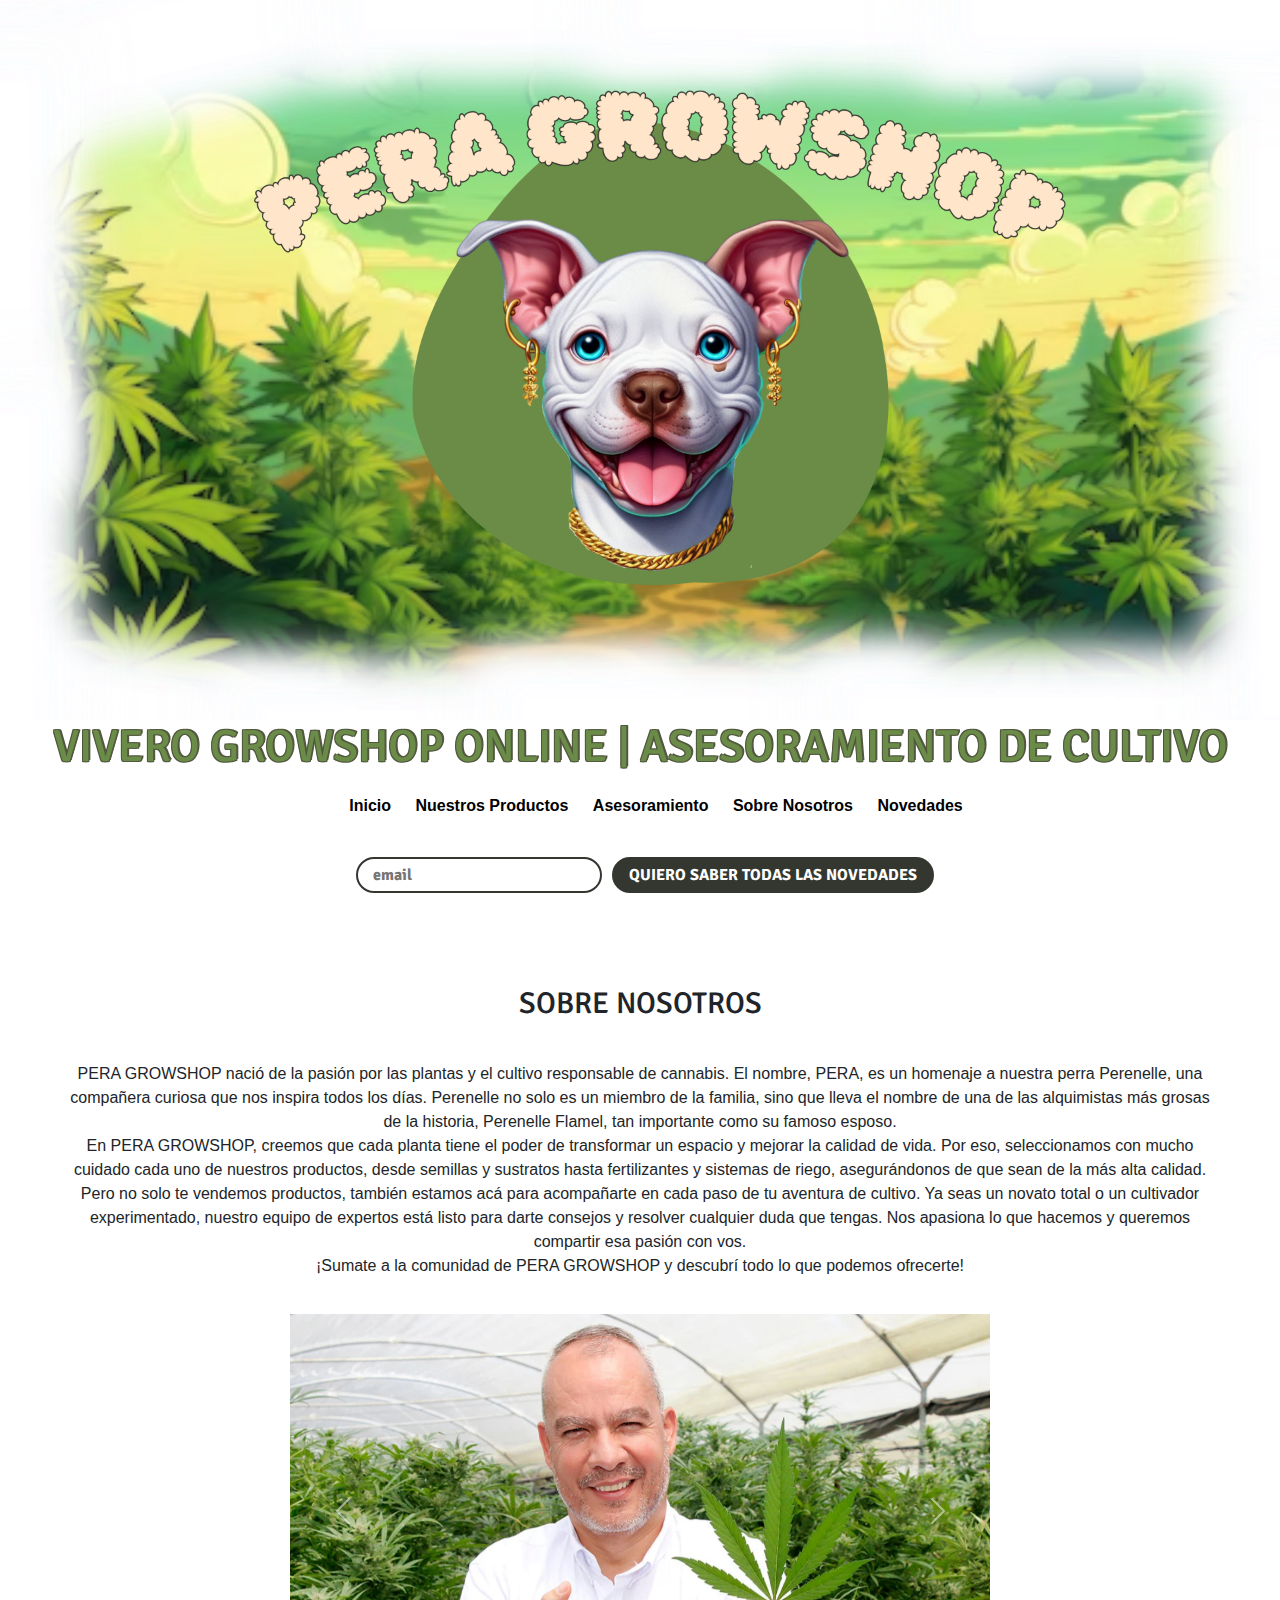
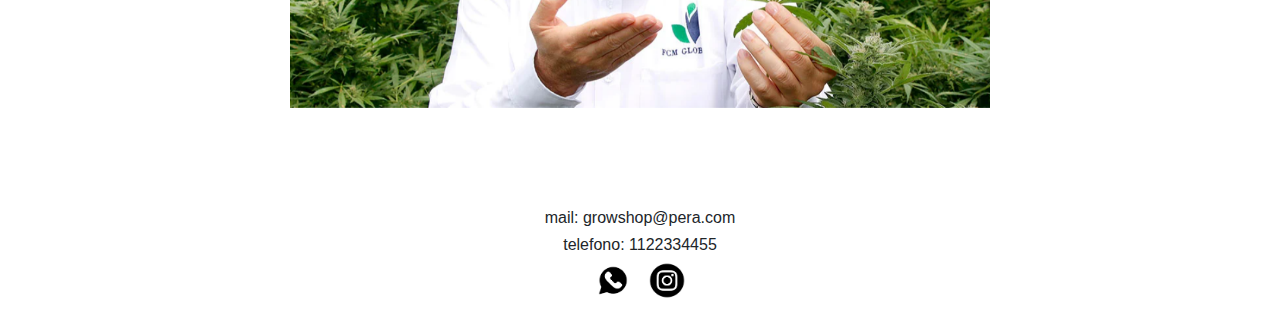
<file: pages/mas-sobre-nosotros.html>
<!DOCTYPE html>
<html lang="es">
<head>
    <meta charset="UTF-8">
    <meta name="viewport" content="width=device-width, initial-scale=1.0">

    <!-- insertando Bootstrap-->
    <link href="https://cdn.jsdelivr.net/npm/bootstrap@5.3.3/dist/css/bootstrap.min.css" rel="stylesheet" integrity="sha384-QWTKZyjpPEjISv5WaRU9OFeRpok6YctnYmDr5pNlyT2bRjXh0JMhjY6hW+ALEwIH" crossorigin="anonymous">
    <!-- agregando cdn animaciones-->
    <link rel="stylesheet" href="https://cdnjs.cloudflare.com/ajax/libs/animate.css/4.1.1/animate.min.css">
    <!-- agregando aos animaciones-->
    <link href="https://unpkg.com/aos@2.3.1/dist/aos.css" rel="stylesheet">
    <!--pegando link Google fonts-->
    <link rel="preconnect" href="https://fonts.googleapis.com">
    <link rel="preconnect" href="https://fonts.gstatic.com" crossorigin>
    <link href="https://fonts.googleapis.com/css2?family=Baloo+2:wght@400..800&family=JetBrains+Mono:wght@700&family=Proza+Libre:wght@600&family=Signika:wght@300..700&display=swap" rel="stylesheet">

    <!-- insertando archivo CSS-->
    <link rel="stylesheet" href="../css/style.css">

    <title>PERA | Growshop</title> <!-- esta etiqueta es la que le da el nombre a la web en la pestaña-->
    <link href="../Imagenes/logo3.png" rel="icon"> <!--icono de pestaña-->
</head>
<body> <!-- todo lo que pongamos adentro del body, es lo que va a ver el usuario-->
    <header>
        <div class="banner-container">
            <img src="../Imagenes/banner7.png" alt="Banner" class="banner-image">
            <div class="banner-text">
    <h1>PERA<div>
<span class="Growshop">Growshop</span>
    </h1></div></div>
    <h2 class="subtitulo" data-aos="fade-down">VIVERO GROWSHOP ONLINE | ASESORAMIENTO DE CULTIVO</h2>
    <nav>
        <ul>
            <li><a href="../index.html">Inicio</a></li>
            <li> <a href="./mas-nuestros-productos.html"> Nuestros Productos</a></li>
            <li> <a href="./mas-asesoramiento.html"> Asesoramiento</a></li>
            <li><a href= "./mas-sobre-nosotros.html">Sobre Nosotros</a></li>
            <li><a href="./contacto.html">Novedades</a></li>
        </ul>
    </nav>
    <div class="email-container">
        <form class="email" action="form.php" method="POST"> 
    
            <label class="" for=""></label>
            <input type="text" name="nombre" id="nombre" placeholder="email" class="mail-input">
            
    
        <input class="boton" type="submit" value="QUIERO SABER TODAS LAS NOVEDADES">
        </form>
    </div>

    </header>

    <h2>
        <section class="sobre--nosotros"> SOBRE NOSOTROS</section>
    </h2>
        <p class="texto-sobre-nosotros">PERA GROWSHOP nació de la pasión por las plantas y el cultivo responsable de cannabis. El nombre, PERA, es un homenaje a nuestra perra Perenelle, una compañera curiosa que nos inspira todos los días. Perenelle no solo es un miembro de la familia, sino que lleva el nombre de una de las alquimistas más grosas de la historia, Perenelle Flamel, tan importante como su famoso esposo.
        <br>En PERA GROWSHOP, creemos que cada planta tiene el poder de transformar un espacio y mejorar la calidad de vida. Por eso, seleccionamos con mucho cuidado cada uno de nuestros productos, desde semillas y sustratos hasta fertilizantes y sistemas de riego, asegurándonos de que sean de la más alta calidad.        
        <br>Pero no solo te vendemos productos, también estamos acá para acompañarte en cada paso de tu aventura de cultivo. Ya seas un novato total o un cultivador experimentado, nuestro equipo de expertos está listo para darte consejos y resolver cualquier duda que tengas. Nos apasiona lo que hacemos y queremos compartir esa pasión con vos.
        <br>
        ¡Sumate a la comunidad de PERA GROWSHOP y descubrí todo lo que podemos ofrecerte!
        </section>
        </p>
        <section class="carrusel">
        <div id="carouselExampleFade" class="carousel slide carousel-fade">
            <div class="carousel-inner">
                <div class="carousel-item active">
                    <img src="../Imagenes/4.png" class="d-block w-100" alt="nosotros">
                </div>
                <div class="carousel-item">
                    <img src="../Imagenes/2.jpg" class="d-block w-100" alt="nosotros2">
                </div>
                <div class="carousel-item">
                    <img src="../Imagenes/3.jpeg" class="d-block w-100" alt="nosotros3">
                </div>
            </div>
            <button class="carousel-control-prev" type="button" data-bs-target="#carouselExampleFade" data-bs-slide="prev">
                <span class="carousel-control-prev-icon" aria-hidden="true"></span>
                <span class="visually-hidden">Anterior</span>
            </button>
            <button class="carousel-control-next" type="button" data-bs-target="#carouselExampleFade" data-bs-slide="next">
                <span class="carousel-control-next-icon" aria-hidden="true"></span>
                <span class="visually-hidden">Siguiente</span>
            </button>
        </div>
    </section>
    
    <footer class="pie">
        <h4>mail: growshop@pera.com </h4>
        <h4>telefono: 1122334455 </h4>
        <div class="sociales">
            </a>
            <a href="https://www.twitter.com" target="_blank">
                <img src="../Imagenes/rrss/wsp.png" alt="WhatsApp">
            </a>
            <a href="https://www.instagram.com/pera.growshop/" target="_blank">
                <img src="../Imagenes/rrss/images.png" alt="Instagram">
            </a>
            </div>
    </footer>
</section>

    <!-- link a Script -->
    <script src="https://cdn.jsdelivr.net/npm/bootstrap@5.3.3/dist/js/bootstrap.bundle.min.js" integrity="sha384-YvpcrYf0tY3lHB60NNkmXc5s9fDVZLESaAA55NDzOxhy9GkcIdslK1eN7N6jIeHz" crossorigin="anonymous"></script>
    <script src="https://unpkg.com/aos@2.3.1/dist/aos.js"></script>
    <script> AOS.init({   easing: 'ease-out-back',duration: 2000});</script>

</body>
</html>
</file>
<file: css/style.css>
@charset "UTF-8";
* {
  margin: 0;
  padding: 0;
  box-sizing: border-box;
}

body {
  background-color: #ffffff;
  font-family: Arial, Helvetica, sans-serif;
}
body h1 {
  font-size: 90px;
}
body form input {
  padding: 4px 15px;
}
body h2 {
  font-family: "Signika", sans-serif;
  font-size: 45px;
  margin: 0 auto;
  font-style: normal;
}
body .subtitulo {
  color: #6A8C48;
  text-shadow: -1px -1px 0 #52573F, 2px -1px 0 #52573F, -1px 1px 0 #52573F, 1px 1px 0 #52573F; /* Sombra de texto que actúa como borde */
}

.color-propio {
  color: #52573F;
}

@media (max-width: 600px) {
  body {
    font-size: 14px; /* Tamaño de texto más pequeño para pantallas pequeñas */
  }
  h1 {
    font-size: 22px;
  }
  .subtitulo {
    font-size: 30px;
  }
  h2 {
    font-size: 18px;
  }
}
/* Cambiar el color de fondo y el color del texto del botón del acordeón */
.accordion-button {
  color: rgb(0, 0, 0);
}

/* Cambiar el color de fondo del botón del acordeón cuando está colapsado */
.accordion-button:not(.collapsed) {
  background-color: #6A8C48; /* Verde más oscuro */
  color: rgb(0, 0, 0);
}

/* Opcional: Cambiar el color de fondo y del texto cuando el botón está enfocado */
.accordion-button:focus {
  box-shadow: 0 0 0 0.25rem #e0e7d9; /* Sombra verde */
}

header {
  color: #000000;
  text-align: center;
  padding-top: 0px;
  z-index: 1000;
}
header nav ul {
  list-style-type: none;
  padding-top: 20px;
}
header nav ul li {
  display: inline;
  padding: 10px;
}
header nav ul li a {
  color: rgb(0, 0, 0);
  font-weight: bold;
  text-decoration: none;
}
header nav ul li a:hover {
  color: #8C6B48;
}
header .banner-container {
  position: relative;
  width: 100%;
  height: auto;
  overflow: hidden;
}
header .banner-image {
  width: 100%;
  height: auto;
  object-fit: cover; /* Mantiene la proporción de la imagen sin distorsionarla */
  display: block;
}
header .banner-text {
  position: absolute;
  top: 50%;
  left: 50%;
  transform: translate(-50%, -50%);
  color: rgba(255, 255, 255, 0);
  padding: 20px;
  text-align: center;
}
header .menu {
  position: sticky;
}

.imgNosotros, .imgProductos {
  width: 400px;
  padding: 20px;
  padding-left: 50px;
  padding-bottom: 50px;
  padding-top: 30px;
}

.titulo-nosotros, .productos {
  margin-top: 80px;
  margin-left: 30px;
  padding-top: 130px;
}

.texto-nosotros, .texto-productos {
  margin-top: 20px;
  margin-right: 30px;
  margin-left: 30px;
}

.imgAsesoramiento {
  width: 400px;
  padding: 20px;
  padding-right: 50px;
  padding-bottom: 50px;
}

.titulo-asesoramiento {
  text-align: right;
  padding-top: 100px;
  margin-top: 100px;
  padding-right: 30px;
}

.texto-asesoramiento {
  padding-top: 20px;
  padding-bottom: 0px;
  padding-right: 30px;
  text-align: right;
  margin-left: 30px;
}

@media (max-width: 600px) {
  .imgProductos {
    width: 350px;
    margin: auto 0px;
  }
  .productos {
    text-align: center;
  }
  .texto-productos {
    text-align: center;
  }
  .imgAsesoramiento {
    width: 350px;
    margin: auto 0px;
  }
  .titulo-asesoramiento {
    text-align: center;
    padding: 0px;
  }
  .texto-asesoramiento {
    text-align: center;
  }
  .imgNosotros, .imgProductos {
    width: 350px;
    margin: auto 0px;
  }
  .titulo-nosotros, .productos {
    text-align: center;
    padding: 0px;
  }
  .texto-nosotros, .texto-productos {
    text-align: center;
    padding: 0px;
  }
}
.contenido {
  text-align: center;
  margin-top: 250px;
  margin-bottom: 70px;
}
.contenido .preguntasF {
  margin-top: 100px;
  margin-bottom: 20px;
  text-align: center;
  font-family: "Signika", sans-serif;
}
.contenido .preguntas {
  text-align: center;
  padding: 6px;
}

.pie {
  margin-top: 100px;
  text-align: center;
}
.pie h4 {
  font-size: 16px;
}
.pie .sociales a {
  display: inline-block;
}
.pie .sociales img {
  width: 50px;
  height: auto;
  margin-bottom: 15px;
}

.novedades {
  margin-top: 50px;
  text-align: center;
}

.email-container {
  display: flex;
  justify-content: center;
}
.email-container .mail-input {
  border-radius: 20px;
}

input,
textarea {
  width: 100%; /* Ancho del input y textarea */
  padding: 30px; /* Espacio interno */
  margin: 5px 0; /* Espacio externo */
  box-sizing: border-box; /* Asegura que el padding y el border se incluyan en el ancho total */
  border: 2px solid #33372F; /* Borde del input y textarea */
  border-radius: 20px; /* Bordes redondeados */
  font-family: "Signika";
  font-weight: bold;
}

/* Cambia el estilo del input y textarea cuando están en foco */
input:focus,
textarea:focus {
  border-color: #8C6B48; /* Cambia el color del borde */
  outline: none; /* Elimina el contorno por defecto del navegador */
}

.email {
  min-width: 300px; /* Ancho del input y textarea */
  padding: 10px; /* Espacio interno */
  padding-bottom: 60px;
  margin: 8px 0; /* Espacio externo */
  box-sizing: border-box; /* Asegura que el padding y el border se incluyan en el ancho total */
  border-radius: 20px; /* Bordes redondeados */
  display: flex;
  gap: 10px;
}

.boton {
  background-color: #33372F;
  color: #ffffff;
  border-radius: 20px;
  transition: background-color 0.3s;
  border-color: none;
}
.boton:hover {
  background-color: #8C6B48;
  border-color: #8C6B48;
}

.textoContacto {
  font-family: "Signika", sans-serif;
  font-size: 30px;
  text-align: center;
  padding: 20px;
  margin: 0 auto;
  font-style: normal;
}

.contacto {
  width: 500px; /* Ancho del contenedor */
  margin: 0 auto; /* Centra el contenedor horizontalmente */
  padding: 20px; /* Espacio interno */
  box-shadow: 0 0 10px rgba(255, 255, 255, 0.1); /* Sombra para el contenedor */
  border-radius: 20px; /* Bordes redondeados */
  background-color: #f9f9f9; /* Color de fondo */
}

.boton-mas {
  display: inline-block;
  margin-top: 10px;
  padding: 10px 20px;
  color: white;
  background-color: #33372F;
  text-decoration: none;
  border-radius: 20px;
  transition: background-color 0.3s;
}
.boton-mas:hover {
  background-color: #8C6B48;
}

@media (max-width: 600px) {
  .contacto {
    width: 300px;
  }
  .textoContacto {
    font-size: 22px;
  }
}
.containerSN {
  width: 100%; /* Ajusta el contenedor para que ocupe el 100% del ancho disponible */
  margin-bottom: 20px;
}

.imgSobreNosotros {
  width: 600px;
  padding-left: 50px;
  padding-right: 20px;
}

.masAsesoramientoTexto, .texto-sobre-nosotros {
  flex: 1; /* Esto asegura que el párrafo tome el resto del espacio disponible */
}

.masAsesoramientoTitulo, .sobre--nosotros {
  margin-bottom: 20px; /* Añade un margen inferior para separar el título del contenido */
}

.carrusel {
  display: flex;
  justify-content: center;
  margin: 0 auto;
  width: 700px;
}

@media (max-width: 600px) {
  h2 .sobre--nosotros {
    font-size: 22px;
  }
  .carrusel {
    width: 350px;
  }
}
.masAsesoramientoTitulo, .sobre--nosotros {
  text-align: center;
  font-size: 30px;
  margin-top: 20px;
}

.masAsesoramientoTexto, .texto-sobre-nosotros {
  padding: 20px;
  margin-left: 50px;
  margin-right: 50px;
  text-align: center;
}

.contenedor {
  display: grid;
  gap: 20px; /* Espacio entre las imágenes */
  justify-items: center; /* Centra las imágenes horizontalmente */
  padding: 20px; /* Espacio alrededor del contenedor */
  border: none;
}
.contenedor .contenedorCultivo {
  display: grid;
  grid-template-columns: 1fr 1fr 1fr;
  gap: 60px;
  border: none;
}
.contenedor .contenedorCultivo .card .texto {
  text-align: center;
}

.contenedor img {
  width: 100%;
  height: auto;
  max-width: 300px;
  max-height: 300px;
  object-fit: cover;
  opacity: 0.8;
  border: none;
}
.contenedor img:hover {
  opacity: 1;
  border: solid rgb(255, 255, 255) 15px;
  border-radius: 5px;
}

@media (max-width: 600px) {
  .masAsesoramientoTitulo, .sobre--nosotros {
    font-size: 22px;
  }
  .contenedor .card .texto {
    font-size: 10px;
  }
}

/*# sourceMappingURL=style.css.map */
</file>
